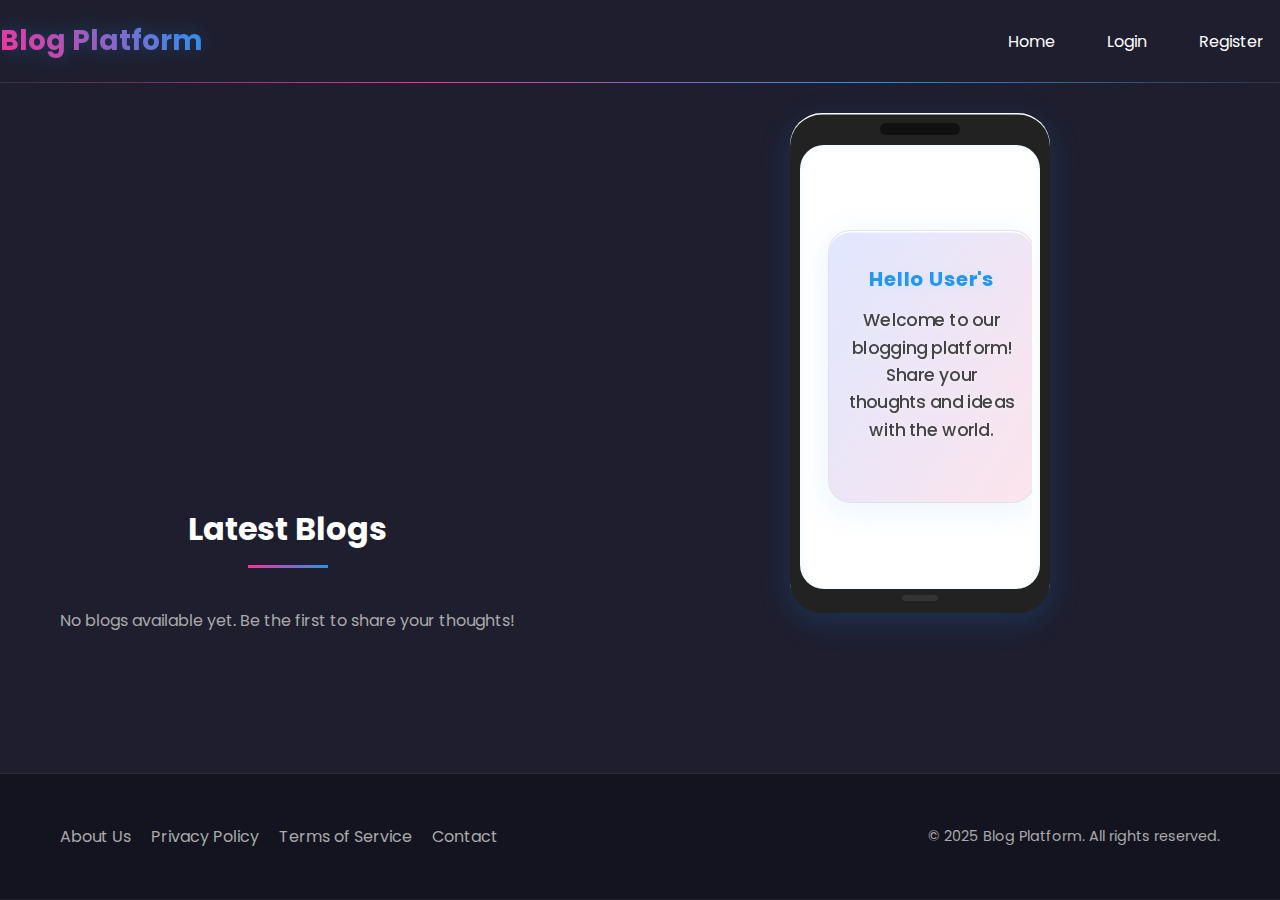
<file: index.html>
<!DOCTYPE html>
<html lang="en">
<head>
  <meta charset="UTF-8">
  <meta name="viewport" content="width=device-width, initial-scale=1.0">
  <title>Blog Platform - Home</title>
  <link rel="stylesheet" href="css/indexx.css">
</head>
<body>
  <header>
    <div class="logo">
      <h1>Blog Platform</h1>
    </div>
    <nav id="main-nav">
      <a href="index.html">Home</a>
      <a href="login.html">Login</a>
      <a href="register.html">Register</a>
    </nav>
    <button class="nav-toggle" id="navToggle" aria-label="Open menu">
      <span></span>
      <span></span>
      <span></span>
    </button>
  </header>
  <div class="container">
    <section class="welcome-section">
      <div class="welcome-content">
        <h1 class="welcome-text">Welcome to Our Blog Platform</h1>
        <p class="welcome-subtitle">Share your thoughts, explore new ideas, and connect with like-minded individuals in our vibrant community.</p>
        <div class="cta-buttons">
          <a href="login.html" class="cta-button primary">Login Now</a>
          <a href="register.html" class="cta-button secondary">Create Account</a>
        </div>
        <section class="latest-blogs">
          <h2 class="section-title">Latest Blogs</h2>
          <ul id="public-blog-list" class="blog-list">
            <!-- Blog posts will be loaded here -->
          </ul>
        </section>
      </div>
      <div class="welcome-mobile">
        <div class="mobile-frame">
          <div class="mobile-notch"></div>
          <div class="mobile-screen" style="display: flex; flex-direction: column; justify-content: center; align-items: center; height: 100%;">
            <div id="mobileFeatureSlider" class="mobile-slider"></div>
          </div>
          <div class="mobile-btn"></div>
        </div>
      </div>
    </section>
  </div>
  
  <footer>
    <div class="container">
      <div class="footer-content">
        <div class="footer-links">
          <a href="#">About Us</a>
          <a href="#">Privacy Policy</a>
          <a href="#">Terms of Service</a>
          <a href="#">Contact</a>
        </div>
        <div class="copyright">
          &copy; 2025 Blog Platform. All rights reserved.
        </div>
      </div>
    </div>
  </footer>
  
  <script src="js/script.js"></script>
</body>
</html>
</file>
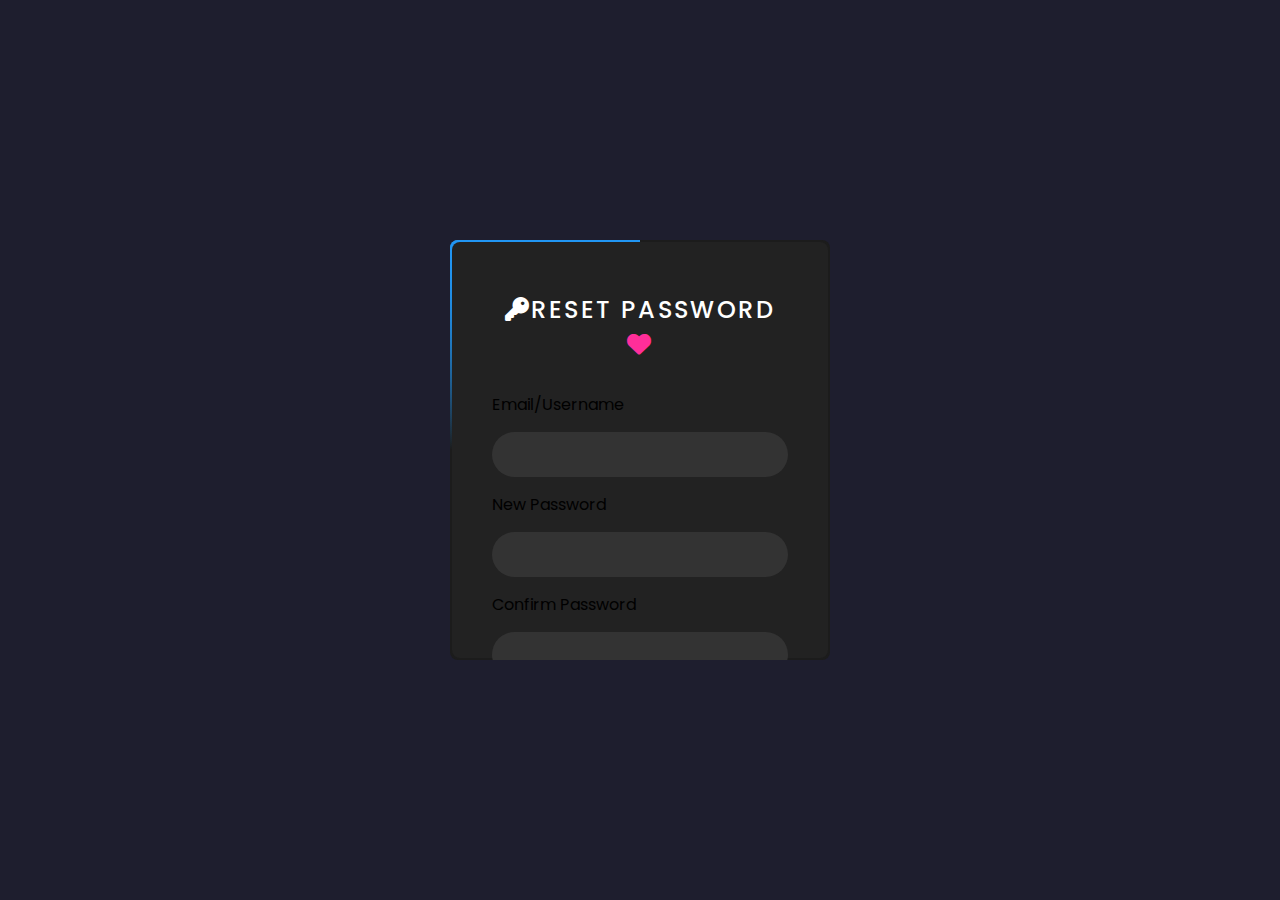
<file: forgot-password.html>
<!DOCTYPE html>
<html lang="en">
<head>
  <meta charset="UTF-8">
  <meta name="viewport" content="width=device-width, initial-scale=1.0">
  <title>Forgot Password</title>
  <link rel="stylesheet" href="css/login.css">
  <link rel="stylesheet" href="https://cdnjs.cloudflare.com/ajax/libs/font-awesome/6.0.0/css/all.min.css">
</head>
<body>
  <h1 class="welcome-text">ResetPassword</h1>
  
  <div class="box">
    <div class="loginBx">
      <h2><i class="fa-solid fa-key"></i>RESET PASSWORD<i class="fa-solid fa-heart"></i></h2>
      <form class="reset-form" id="reset-form">
        <div class="form-group">
          <label for="email">Email/Username</label>
          <input type="text" id="email" name="email" required>
        </div>
        <div class="form-group">
          <label for="new-password">New Password</label>
          <input type="password" id="new-password" name="new-password" required>
        </div>
        <div class="form-group">
          <label for="confirm-password">Confirm Password</label>
          <input type="password" id="confirm-password" name="confirm-password" required>
        </div>
        <div class="login-actions">
          <a href="login.html" class="back-link">Back to Login</a>
          <button type="submit" class="reset-btn">Reset Password</button>
        </div>
      </form>
      <div class="reset-message" id="reset-message"></div>
    </div>
  </div>
  <script src="js/script.js"></script>
</body>
</html>
</file>
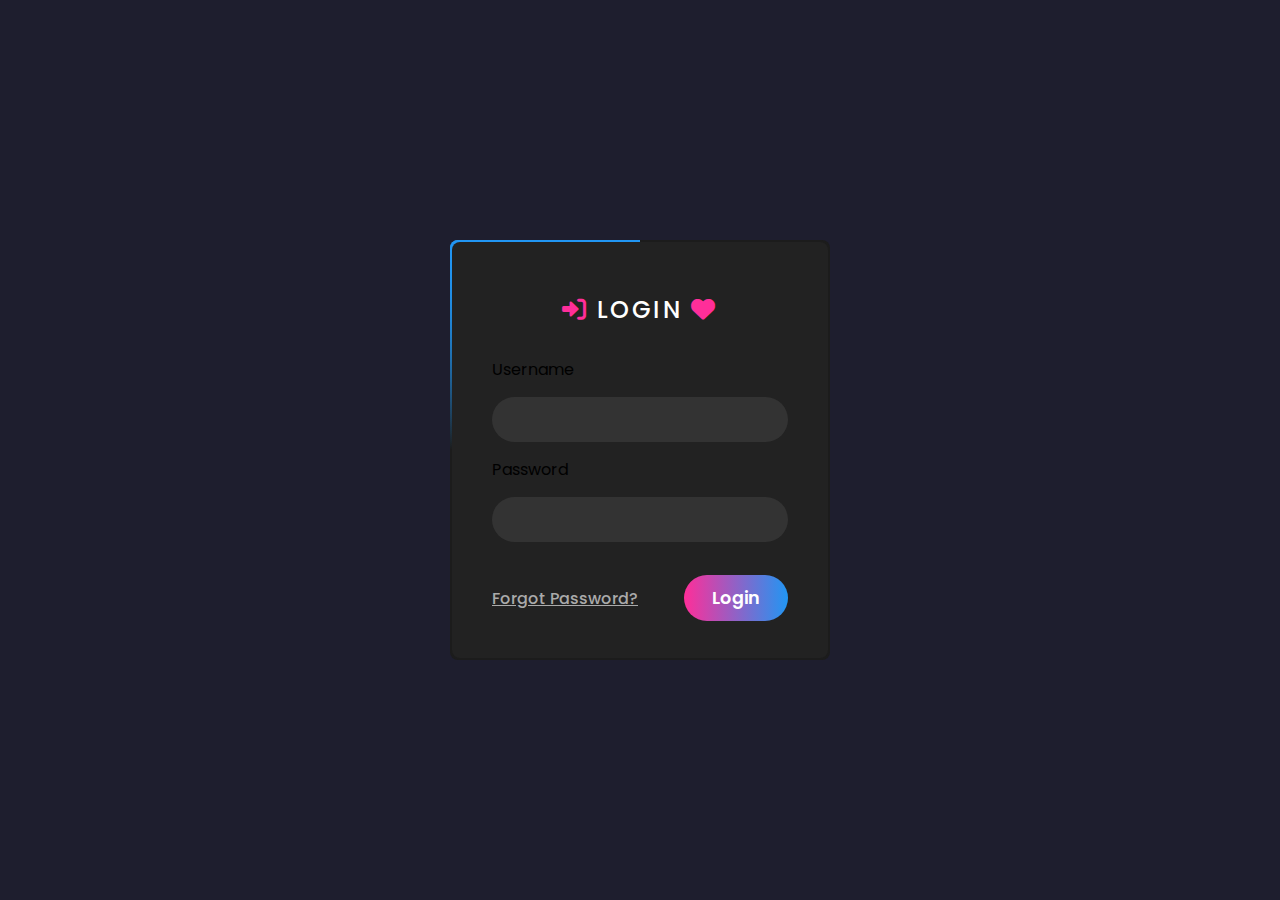
<file: login.html>
<!DOCTYPE html>
<html lang="en">
<head>
  <meta charset="UTF-8">
  <meta name="viewport" content="width=device-width, initial-scale=1.0">
  <title>Login</title>
  <link rel="stylesheet" href="css/login.css">
  <link rel="stylesheet" href="https://cdnjs.cloudflare.com/ajax/libs/font-awesome/6.0.0/css/all.min.css">
</head>
<body>
  <h1 class="welcome-text">Welcome </h1>
  
  <div class="box">
    <div class="loginBx">
      <h2><i class="fa-solid fa-right-to-bracket"></i> LOGIN <i class="fa-solid fa-heart"></i></h2>
      <form class="login-form" id="login-form">
        <div class="form-group">
          <label for="username">Username</label>
          <input type="text" id="username" name="username" required>
        </div>
        <div class="form-group">
          <label for="password">Password</label>
          <input type="password" id="password" name="password" required>
        </div>
        <div class="login-actions">
          <a href="forgot-password.html" class="forgot-link">Forgot Password?</a>
          <button type="submit" class="login-btn">Login</button>
        </div>
      </form>
    </div>
  </div>
  <script src="js/script.js"></script>
</body>
</html>
</file>
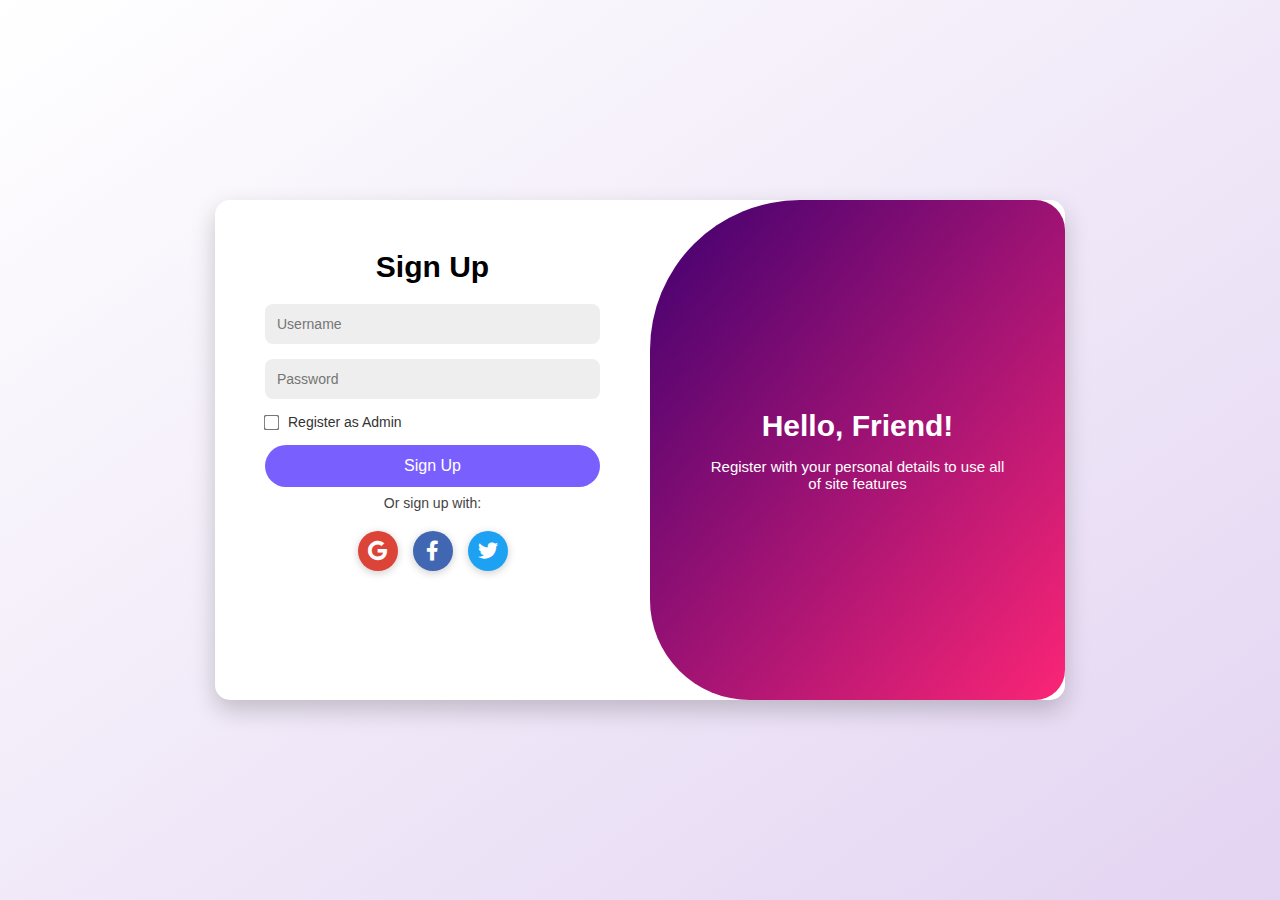
<file: register.html>
<!DOCTYPE html>
<html lang="en">
<head>
  <meta charset="UTF-8">
  <meta name="viewport" content="width=device-width, initial-scale=1.0">
  <title>Sign Up Page</title>
  <link rel="stylesheet" href="css/register.css">
  <link rel="stylesheet" href="https://cdnjs.cloudflare.com/ajax/libs/font-awesome/6.0.0/css/all.min.css">
  
  <!-- Google Sign-In SDK -->
  <script src="https://accounts.google.com/gsi/client" async defer></script>
  
  <!-- Facebook SDK -->
  <script async defer crossorigin="anonymous" src="https://connect.facebook.net/en_US/sdk.js"></script>
  
  <!-- Twitter SDK -->
  <script async src="https://platform.twitter.com/widgets.js"></script>
</head>
<body>

<div class="container">
  <div class="form-box">
    <h2>Sign Up</h2>

    <form id="register-form">
      <input type="text" id="username" placeholder="Username" required />
      <!-- <input type="email" placeholder="Email" required /> -->
      <input type="password" id="password" placeholder="Password" required />

      <!-- ✅ Admin Checkbox Added -->
      <label class="admin-checkbox">
        <input type="checkbox" id="isAdmin" />
        Register as Admin
      </label>

      <button type="submit">Sign Up</button>
    </form>

    <div class="social-register">
      <p>Or sign up with:</p>
      <div class="social-buttons">
        <button class="social-btn google" onclick="signInWithGoogle()">
          <i class="fab fa-google"></i>
        </button>
        <button class="social-btn facebook" onclick="signInWithFacebook()">
          <i class="fab fa-facebook-f"></i>
        </button>
        <button class="social-btn twitter" onclick="signInWithTwitter()">
          <i class="fab fa-twitter"></i>
        </button>
      </div>
    </div>
  </div>

  <div class="info-box">
    <h2>Hello, Friend!</h2>
    <p>Register with your personal details to use all of site features</p>
  </div>
</div>

<script src="js/script.js"></script>
</body>
</html>
</file>
<file: css/indexx.css>
@import url('https://fonts.googleapis.com/css2?family=Poppins:wght@300;400;500;600;700&display=swap');
    
    * {
      margin: 0;
      padding: 0;
      box-sizing: border-box;
      font-family: 'Poppins', sans-serif;
    }
    
    body {
      background: #1e1e2e;
      color: #fff;
      min-height: 100vh;
    }
     
    .container {
      max-width: 1200px;
      margin: 0 auto;
      padding: 20px;
    }
    
    header {
      display: flex;
      justify-content: space-between;
      align-items: center;
      padding: 20px 0;
      border-bottom: 1px solid rgba(255, 255, 255, 0.1);
      position: relative;
    }
    
    header::before {
      content: '';
      position: absolute;
      bottom: -1px;
      left: 0;
      width: 100%;
      height: 1px;
      background: linear-gradient(90deg, transparent, #ff2e99, #2196f3, transparent);
      animation: animateBorder 4s linear infinite;
    }
    
    @keyframes animateBorder {
      0% {
        transform: translateX(-100%);
      }
      100% {
        transform: translateX(100%);
      }
    }
    
    .logo h1 {
      font-size: 28px;
      background: linear-gradient(45deg, #ff2e99, #2196f3);
      -webkit-background-clip: text;
      -webkit-text-fill-color: transparent;
      filter: drop-shadow(0 0 10px rgba(33, 150,243, 0.3));
    }
    
    nav {
      display: flex;
      gap: 20px;
    }
    
    nav a {
      color: #fff;
      text-decoration: none;
      padding: 8px 16px;
      border-radius: 4px;
      transition: all 0.3s ease;
      position: relative;
      overflow: hidden;
    }
    
    nav a::before {
      content: '';
      position: absolute;
      top: 0;
      left: -100%;
      width: 100%;
      height: 100%;
      background: linear-gradient(90deg, transparent, rgba(255, 46, 153, 0.2), transparent);
      transition: left 0.5s ease;
      z-index: -1;
    }
    
    nav a:hover::before {
      left: 100%;
    }
    
    nav a:hover {
      background: rgba(255, 255, 255, 0.1);
    }
    
    .welcome-section {
      display: flex;
      align-items: flex-start;      /* center ki jagah flex-start */
      justify-content: center;
      gap: 40px;
      min-height: 60vh;
      padding: 10px 0 0 0;         /* top padding kam karo, bottom 0 */
      position: relative;
      background: none;
    }
    
    .welcome-content {
      flex: 1 1 340px;
      max-width: 520px;
      display: flex;
      flex-direction: column;
      align-items: flex-start;
      z-index: 1;
    }
    
    .welcome-mobile {
      flex: 1 1 320px;
      display: flex;
      justify-content: center;
      align-items: center;
      min-width: 260px;
    }
    .mobile-frame {
      position: relative;
      width: 260px;
      height: 500px;
      background: #222;
      border-radius: 32px;
      box-shadow: 0 8px 32px rgba(33,150,243,0.18), 0 1.5px 0 #fff inset;
      overflow: hidden;
      display: flex;
      flex-direction: column;
      align-items: center;
    }
    .mobile-notch {
      position: absolute;
      top: 10px;
      left: 50%;
      transform: translateX(-50%);
      width: 80px;
      height: 12px;
      background: #111;
      border-radius: 8px;
      z-index: 2;
    }
    .mobile-btn {
      position: absolute;
      bottom: 12px;
      left: 50%;
      transform: translateX(-50%);
      width: 36px;
      height: 6px;
      background: #333;
      border-radius: 3px;
      z-index: 2;
    }
    .mobile-screen {
      margin-top: 32px;
      margin-bottom: 24px;
      width: 92%;
      height: 88%;
      background: #fff;
      border-radius: 24px;
      overflow-y: auto;
      padding: 0 8px;
      box-shadow: 0 1px 8px rgba(33,150,243,0.08) inset;
      color: #222;
      font-size: 0.97rem;
      display: flex;
      flex-direction: column;
      justify-content: center;
      align-items: center;
    }
    .mobile-blog-card {
      background: #f6f6fa;
      border-radius: 12px;
      box-shadow: 0 1px 4px rgba(33,150,243,0.07);
      padding: 14px 12px 10px 12px;
      margin-bottom: 14px;
    }
    .mobile-blog-title {
      font-weight: 600;
      font-size: 1.05em;
      margin-bottom: 4px;
      color: #2a2a2a;
    }
    .mobile-blog-excerpt {
      color: #444;
      font-size: 0.97em;
      margin-bottom: 6px;
    }
    .mobile-blog-meta {
      font-size: 0.85em;
      color: #888;
      display: flex;
      justify-content: space-between;
    }
    
    .welcome-text {
      font-size: 3.5rem;
      font-weight: 700;
      margin-bottom: 20px;
      opacity: 0;
      transform: translateY(30px);
      animation: fadeInUp 1s forwards;
      animation-delay: 0.5s;
      background: linear-gradient(45deg, #ff2e99, #2196f3);
      -webkit-background-clip: text;
      -webkit-text-fill-color: transparent;
      filter: drop-shadow(0 0 15px rgba(33, 150, 243, 0.4));
    }
    
    .welcome-subtitle {
      font-size: 1.2rem;
      opacity: 0;
      transform: translateY(30px);
      animation: fadeInUp 1s forwards;
      animation-delay: 0.8s;
      max-width: 600px;
      line-height: 1.6;
      color: #ccc;
      margin-bottom: 30px;
    }
    
    @keyframes fadeInUp {
      to {
        opacity: 1;
        transform: translateY(0);
      }
    }
    
    .cta-buttons {
      display: flex;
      gap: 20px;
      opacity: 0;
      transform: translateY(30px);
      animation: fadeInUp 1s forwards;
      animation-delay: 1.1s;
    }
    
    .cta-button {
      padding: 12px 24px;
      border: none;
      border-radius: 50px;
      font-size: 1rem;
      font-weight: 500;
      cursor: pointer;
      transition: all 0.3s ease;
      position: relative;
      overflow: hidden;
      z-index: 1;
    }
    
    .cta-button.primary {
      background: linear-gradient(45deg, #ff2e99, #2196f3);
      color: #fff;
    }
    
    .cta-button.secondary {
      background: transparent;
      border: 1px solid #ff2e99;
      color: #fff;
    }
    
    .cta-button::before {
      content: '';
      position: absolute;
      top: 0;
      left: 0;
      width: 100%;
      height: 100%;
      background: rgba(255, 255, 255, 0.1);
      z-index: -1;
      transform: scale(0);
      transition: transform 0.5s ease;
      border-radius: 50px;
    }
    
    .cta-button:hover::before {
      transform: scale(1);
    }
    
    .cta-button:hover {
      transform: translateY(-3px);
      box-shadow: 0 10px 20px rgba(0, 0, 0, 0.2);
    }
    
    .background-animation {
      position: absolute;
      width: 100%;
      height: 100%;
      top: 0;
      left: 0;
      z-index: -1;
      opacity: 0.1;
    }
    
    .shape {
      position: absolute;
      border-radius: 50%;
      background: linear-gradient(45deg, #ff2e99, #2196f3);
      animation: float 6s ease-in-out infinite;
    }
    
    .shape:nth-child(1) {
      width: 120px;
      height: 120px;
      top: 20%;
      left: 10%;
      animation-delay: 0s;
    }
    
    .shape:nth-child(2) {
      width: 80px;
      height: 80px;
      top: 60%;
      left: 20%;
      animation-delay: 1s;
    }
    
    .shape:nth-child(3) {
      width: 150px;
      height: 150px;
      top: 30%;
      right: 15%;
      animation-delay: 2s;
    }
    
    .shape:nth-child(4) {
      width: 100px;
      height: 100px;
      bottom: 20%;
      right: 10%;
      animation-delay: 3s;
    }
    
    @keyframes float {
      0%, 100% {
        transform: translateY(0) rotate(0deg);
        opacity: 0.3;
      }
      50% {
        transform: translateY(-20px) rotate(10deg);
        opacity: 0.5;
      }
    }
    
    .latest-blogs {
      padding: 60px 0;
    }
    
    .section-title {
      font-size: 2rem;
      margin-bottom: 40px;
      text-align: center;
      position: relative;
      padding-bottom: 15px;
    }
    
    .section-title::after {
      content: '';
      position: absolute;
      bottom: 0;
      left: 50%;
      transform: translateX(-50%);
      width: 80px;
      height: 3px;
      background: linear-gradient(90deg, #ff2e99, #2196f3);
    }
    
    .blog-list {
      display: grid;
      grid-template-columns: repeat(auto-fit, minmax(320px, 1fr));
      gap: 24px;
      padding: 0;
      list-style: none;
    }
    
    .blog-card {
      background: #fff;
      border-radius: 12px;
      box-shadow: 0 2px 12px rgba(0,0,0,0.07);
      padding: 24px 20px 18px 20px;
      transition: box-shadow 0.2s;
      display: flex;
      flex-direction: column;
      min-height: 180px;
    }
    
    .blog-card:hover {
      box-shadow: 0 6px 24px rgba(0,0,0,0.13);
    }
    
    .blog-title {
      margin: 0 0 10px 0;
      font-size: 1.3rem;
      color: #2a2a2a;
    }
    
    .blog-excerpt {
      color: #444;
      margin-bottom: 18px;
    }
    
    .blog-meta {
      display: flex;
      justify-content: space-between;
      font-size: 0.95em;
      color: #888;
    }
    
    footer {
      background: rgba(0, 0, 0, 0.3);
      padding: 30px 0;
      margin-top: 60px;
      border-top: 1px solid rgba(255, 255, 255, 0.1);
    }
    
    .footer-content {
      display: flex;
      justify-content: space-between;
      align-items: center;
    }
    
    .footer-links {
      display: flex;
      gap: 20px;
    }
    
    .footer-links a {
      color: #aaa;
      text-decoration: none;
      transition: color 0.3s ease;
    }
    
    .footer-links a:hover {
      color: #ff2e99;
    }
    
    .copyright {
      color: #aaa;
      font-size: 0.9rem;
    }
    
    /* Hamburger button style */
.nav-toggle {
  display: none;
  flex-direction: column;
  justify-content: center;
  gap: 5px;
  width: 36px;
  height: 36px;
  background: none;
  border: none;
  cursor: pointer;
  z-index: 1001;
}
.nav-toggle span {
  display: block;
  height: 4px;
  width: 100%;
  background: #ff2e99;
  border-radius: 2px;
  transition: 0.3s;
}

/* Responsive nav */
@media (max-width: 768px) {
  header {
    position: relative;
    z-index: 1002;
  }
  nav#main-nav {
    position: absolute;
    top: 100%;
    right: 0;
    background: #23233a;
    flex-direction: column;
    width: 180px;
    align-items: flex-start;
    gap: 0;
    box-shadow: 0 8px 24px rgba(0,0,0,0.18);
    padding: 12px 0;
    display: none;
    z-index: 1001;
  }
  nav#main-nav.open {
    display: flex;
  }
}

/* Responsive container and padding */
@media (max-width: 1200px) {
  .container {
    max-width: 98vw;
    padding: 10px;
  }
}

@media (max-width: 992px) {
  .blog-list {
    grid-template-columns: repeat(auto-fit, minmax(260px, 1fr));
    gap: 16px;
  }
  .section-title {
    font-size: 1.5rem;
    margin-bottom: 24px;
  }
  .latest-blogs {
    padding: 30px 0;
  }
}

@media (max-width: 768px) {
  .container {
    padding: 8px;
  }
  .welcome-section {
    flex-direction: column;
    align-items: center;    /* yeh line add karo */
    gap: 24px;
    min-height: unset;
  }
  .welcome-content, .welcome-mobile {
    max-width: 100%;
    width: 100%;
    align-items: center;
  }
  .welcome-content {
    align-items: center;
    text-align: center;
  }
  .welcome-text {
    font-size: 2rem;
    margin-bottom: 12px;
  }
  .welcome-subtitle {
    font-size: 1rem;
    margin-bottom: 18px;
    max-width: 95vw;
  }
  .cta-buttons {
    flex-direction: column;
    gap: 12px;
  }
  .blog-list {
    grid-template-columns: 1fr;
    gap: 12px;
  }
  .blog-card {
    padding: 16px 10px 12px 10px;
    min-height: 120px;
  }
  .footer-content {
    flex-direction: column;
    gap: 16px;
    text-align: center;
  }
  .footer-links {
    flex-direction: column;
    gap: 8px;
  }
  header {
    flex-direction: column;
    gap: 10px;
    padding: 10px 0;
  }
  nav {
    flex-direction: column;
    gap: 10px;
    width: 100%;
    align-items: center;
  }
}

@media (max-width: 480px) {
  .container {
    padding: 4px;
  }
  .welcome-text {
    font-size: 1.2rem;
  }
  .section-title {
    font-size: 1.1rem;
    padding-bottom: 8px;
  }
  .blog-card {
    padding: 8px 4px 8px 4px;
    min-height: 80px;
  }
  .blog-title {
    font-size: 1rem;
  }
  .blog-meta {
    font-size: 0.8em;
    flex-direction: column;
    gap: 2px;
  }
  .footer-content {
    gap: 8px;
  }
}

/* Hide scrollbars on mobile for blog list */
@media (max-width: 600px) {
  .blog-list {
    overflow-x: auto;
    -webkit-overflow-scrolling: touch;
  }
}

/* Mobile slider card design */
.mobile-slider {
  width: 100%;
  min-height: 220px;
  position: relative;
  display: flex;
  align-items: center;
  justify-content: center;
  overflow: hidden;
  margin-bottom: 0;
  height: 100%;
}

.mobile-slide {
  width: 90%;
  min-height: 180px;
  opacity: 0;
  position: absolute;
  left: 5%; top: 0;
  right: 5%; bottom: 0;
  display: flex;
  flex-direction: column;
  align-items: center;
  justify-content: center;
  transition: opacity 0.5s, transform 0.5s;
  transform: translateY(40px) scale(0.98);
  z-index: 0;
  padding: 32px 18px 24px 18px;
  box-sizing: border-box;
  background: linear-gradient(120deg, #e0e7ff 0%, #fce4ec 100%);
  border-radius: 22px;
  box-shadow: 0 6px 32px 0 rgba(33,150,243,0.10), 0 1.5px 0 #fff inset;
  border: 1.5px solid #e3e3e3;
}
.mobile-slide.active {
  opacity: 1;
  position: relative;
  transform: translateY(0) scale(1.03);
  z-index: 1;
}

.mobile-slide-title {
  font-weight: 700;
  font-size: 1.25em;
  margin-bottom: 12px;
  color: #2196f3;
  text-align: center;
  letter-spacing: 0.5px;
  text-shadow: 0 2px 8px #b3e5fc44;
}
.mobile-slide-desc {
  color: #444;
  font-size: 1.08em;
  text-align: center;
  margin-bottom: 32px;
  line-height: 1.6;
  font-weight: 500;
  text-shadow: 0 1px 6px #fff8;
}

.mobile-slider-controls {
  display: flex;
  justify-content: center;
  gap: 18px;
  margin-top: 0;
  margin-bottom: 24px;
  position: absolute;
  left: 0; right: 0; bottom: 18px;
}
.mobile-slider-controls button {
  background: linear-gradient(135deg, #2196f3 60%, #ff2e99 100%);
  color: #fff;
  border: none;
  border-radius: 50%;
  width: 38px;
  height: 38px;
  font-size: 1.3em;
  cursor: pointer;
  transition: background 0.2s, transform 0.2s;
  box-shadow: 0 2px 8px #2196f344;
}
.mobile-slider-controls button:hover {
  background: linear-gradient(135deg, #ff2e99 60%, #2196f3 100%);
  transform: scale(1.12);
}

.login-form {
  display: flex;
  flex-direction: column;
  gap: 18px;
  align-items: stretch;
}

.login-btn {
  background: linear-gradient(90deg, #ff2e99 0%, #2196f3 100%);
  color: #fff;
  border: none;
  border-radius: 24px;
  padding: 12px 0;
  font-size: 1.1em;
  font-weight: 600;
  cursor: pointer;
  margin-bottom: 8px;
  transition: background 0.2s;
}
.login-btn:hover {
  background: linear-gradient(90deg, #2196f3 0%, #ff2e99 100%);
}

.forgot-wrap {
  text-align: center;
  margin-top: -8px;
}
.forgot-link {
  color: #ff2e99;
  text-decoration: underline;
  font-weight: 500;
  font-size: 1em;
  transition: color 0.2s;
}
.forgot-link:hover {
  color: #2196f3;
}

.navbar {
  position: fixed;
  top: 0;
  left: 0;
  width: 100%;
  z-index: 1000;
}
</file>
<file: css/login.css>
@import url('https://fonts.googleapis.com/css2?family=Poppins:wght@300;400;500;600;700&display=swap');
    
* {
  margin: 0;
  padding: 0;
  box-sizing: border-box;
  font-family: 'Poppins', sans-serif;
}

body {
  display: flex;
  justify-content: center;
  align-items: center;
  min-height: 100vh;
  background: #1e1e2e;
  overflow: hidden;
}

.welcome-text {
  position: absolute;
  top: 5%;
  font-size: 2.5rem;
  font-weight: 600;
  color: #fff;
  text-shadow: 0 0 10px rgba(46, 229, 157, 0.5), 
               0 0 20px rgba(46, 229, 157, 0.5), 
               0 0 40px rgba(46, 229, 157, 0.5);
  opacity: 0;
  animation: fadeIn 1.5s ease-in-out forwards;
}

@keyframes fadeIn {
  0% {
    transform: translateY(-20px);
    opacity: 0;
  }
  100% {
    transform: translateY(0);
    opacity: 1;
  }
}

.box {
  position: relative;
  width: 380px;
  height: 420px;
  background: #1c1c1c;
  border-radius: 8px;
  overflow: hidden;
}

.box::before {
  content: '';
  position: absolute;
  top: -50%;
  left: -50%;
  width: 380px;
  height: 420px;
  background: linear-gradient(0deg, transparent, #2196f3, #ff2e99);
  transform-origin: bottom right;
  animation: animate 6s linear infinite;
}

.box::after {
  content: '';
  position: absolute;
  top: -50%;
  left: -50%;
  width: 380px;
  height: 420px;
  background: linear-gradient(0deg, transparent, #2196f3, #ff2e99);
  transform-origin: bottom right;
  animation: animate 6s linear infinite;
  animation-delay: -3s;
}

@keyframes animate {
  0% {
    transform: rotate(0deg);
  }
  100% {
    transform: rotate(360deg);
  }
}

.loginBx {
  position: absolute;
  inset: 2px;
  border-radius: 8px;
  background: #222;
  z-index: 10;
  padding: 50px 40px;
  display: flex;
  flex-direction: column;
}

 h2 {
  color: #fff;
  font-weight: 500;
  text-align: center;
  letter-spacing: 0.1em;
  margin-bottom: 30px;
}

i.fa-heart, i.fa-right-to-bracket {
  color: #ff2e99;
}

.login h2 i {
  color: #2ee59d;
  margin-right: 5px;
  margin-left: 5px;
}

input {
  width: 100%;
  height: 45px;
  background: #333;
  border: none;
  outline: none;
  border-radius: 40px;
  padding: 10px 20px;
  margin: 15px 0;
  color: #fff;
  font-size: 16px;
}

input::placeholder {
  color: #aaa;
}

input[type="submit"] {
  background: #16d9e3;
  border: none;
  outline: none;
  height: 45px;
  border-radius: 40px;
  color: #111;
  font-size: 16px;
  font-weight: 600;
  cursor: pointer;
}

.group {
  display: flex;
  justify-content: space-between;
  margin-top: 15px;
  font-size: 14px;
}

.group a {
  text-decoration: none;
}

a:first-child {
  color: #aaa;
}

a:last-child {
  color: #ff2e99;
}

.login-actions {
  display: flex;
  justify-content: space-between;
  align-items: center;
  margin-top: 18px;
  gap: 12px;
}

.forgot-link {
  color: #ff2e99;
  text-decoration: underline;
  font-weight: 500;
  font-size: 1em;
  transition: color 0.2s;
}

.forgot-link:hover {
  color: #2196f3;
}

.login-btn {
  background: linear-gradient(90deg, #ff2e99 0%, #2196f3 100%);
  color: #fff;
  border: none;
  border-radius: 24px;
  padding: 10px 28px;
  font-size: 1.1em;
  font-weight: 600;
  cursor: pointer;
  transition: background 0.2s;
}

.login-btn:hover {
  background: linear-gradient(90deg, #2196f3 0%, #ff2e99 100%);
}

.reset-btn {
  background-color: #4CAF50;
  color: white;
  padding: 10px 20px;
  border: none;
  border-radius: 5px;
  cursor: pointer;
  font-size: 16px;
  transition: background-color 0.3s;
}

.reset-btn:hover {
  background-color: #45a049;
}

.reset-message {
  margin-top: 15px;
  padding: 10px;
  text-align: center;
  border-radius: 5px;
  display: none;
}

.reset-message.success {
  display: block;
  background-color: #dff0d8;
  color: #3c763d;
  border: 1px solid #d6e9c6;
}

.reset-message.error {
  display: block;
  background-color: #f2dede;
  color: #a94442;
  border: 1px solid #ebccd1;
}

.social-login {
  text-align: center;
  margin-bottom: 20px;
  margin-top: 10px;
}

.social-btn {
  border: none;
  border-radius: 50%;
  width: 40px;         
  height: 40px;
  padding: 0;
  margin: 0 8px;
  font-size: 1.2em;      
  color: #fff;
  cursor: pointer;
  display: inline-flex;
  align-items: center;
  justify-content: center;
  transition: transform 0.15s, box-shadow 0.15s;
  box-shadow: 0 2px 8px rgba(0, 0, 0, 0.2);
}

.social-btn.google { 
  background: #db4437; 
}

.social-btn.facebook { 
  background: #1877f3; 
}

.social-btn.twitter { 
  background: #1da1f2; 
}

.social-btn:hover {
  transform: scale(1.1);
  box-shadow: 0 4px 16px rgba(0, 0, 0, 0.3);
}

.social-btn i { 
  font-size: 1.2em; 
}
</file>
<file: css/register.css>
* {
  margin: 0;
  padding: 0;
  box-sizing: border-box;
  font-family: 'Poppins', sans-serif;
}
  
body {
  min-height: 100vh;
  background: linear-gradient(to top left, #e3d4f2, #ffffff);
  display: flex;
  justify-content: center;
  align-items: center;
}
  
.container {
  width: 850px;
  height: 500px;
  background: #fff;
  border-radius: 15px;
  box-shadow: 0 10px 25px rgba(0,0,0,0.2);
  display: flex;
  overflow: hidden;
}
  
.form-box, .info-box {
  flex: 1;
  padding: 40px;
}

.form-box {
  /* flex: 1; */
  padding: 50px;
  display: flex;
  /* background: #fff; */
  flex-direction: column;
  align-items: center;
}
  
.form-box h2 {
  margin-bottom: 20px;
  font-size: 30px;
  font-weight: 600;
}
  
.social-icons {
  display: flex;
  gap: 15px;
  font-size: 24px;
  justify-content: center;
  margin-bottom: 20px;
}
  
.social-icons a {
  width: 40px;
  height: 40px;
  background: #fff;
  border: 1px solid #ccc;
  border-radius: 50%;
  display: flex;
  align-items: center;
  justify-content: center;
  color: #111;
  font-size: 20px;
  transition: 0.3s ease;
  text-decoration: none;
}
  
.social-icons a:hover {
  background: #FB2576;
  color: #fff;
  border-color: #7a5fff;
}

.social-icons i {
  cursor: pointer;
  color: #111;
}
  
.form-box p {
  font-size: 14px;
  margin-bottom: 20px;
  color: #444;
}
  
.form-box input[type="text"],
.form-box input[type="email"],
.form-box input[type="password"] {
  width: 100%;
  padding: 12px;
  margin-bottom: 15px;
  border: none;
  background: #eee;
  border-radius: 8px;
  font-size: 14px;
}

button {
  width: 100%;
  padding: 12px;
  border: none;
  background: #7a5fff;
  color: white;
  font-size: 16px;
  border-radius: 25px;
  cursor: pointer;
  transition: 0.3s ease;
}

button:hover {
  background: #FB2576;
}

/* ✅ Admin Checkbox Styling */
.admin-checkbox {
  display: flex;
  align-items: center;
  gap: 10px;
  font-size: 14px;
  color: #333;
  margin-bottom: 15px;
  cursor: pointer;
}

.admin-checkbox input[type="checkbox"] {
  transform: scale(1.2);
  cursor: pointer;
}

.info-box {
  background: linear-gradient(to bottom right, #3F0071,#FB2576);
  color: #fff;
  display: flex;
  flex-direction: column;
  justify-content: center;
  text-align: center;
  border-top-left-radius: 150px;
  border-bottom-left-radius: 100px;
  border-top-right-radius: 30px;
  border-bottom-right-radius: 30px;
}

.info-box h2 {
  font-size: 30px;
  margin-bottom: 15px;
}

.info-box p {
  font-size: 15px;
  padding: 0 20px;
}

.social-register {
  text-align: center;
  margin-bottom: 18px;
  margin-top: 8px;
}

.social-buttons {
  display: flex;
  justify-content: center;
  gap: 15px;
  margin: 15px 0;
}

.social-btn {
  border: none;
  border-radius: 50%;
  width: 40px;
  height: 40px;
  padding: 0;
  color: #fff;
  cursor: pointer;
  display: flex;
  align-items: center;
  justify-content: center;
  transition: transform 0.15s, box-shadow 0.15s;
  box-shadow: 0 2px 8px rgba(0, 0, 0, 0.2);
}

.social-btn i {
  font-size: 20px;
}

.social-btn.google {
  background-color: #DB4437;
}

.social-btn.facebook {
  background-color: #4267B2;
}

.social-btn.twitter {
  background-color: #1DA1F2;
}

.social-btn:hover {
  transform: scale(1.1);
  box-shadow: 0 4px 16px rgba(0, 0, 0, 0.3);
}

.divider {
  display: flex;
  align-items: center;
  text-align: center;
  margin: 20px 0;
}

.divider::before,
.divider::after {
  content: '';
  flex: 1;
  border-bottom: 1px solid #ddd;
}

.divider span {
  padding: 0 10px;
  color: #666;
  font-size: 14px;
}
</file>
